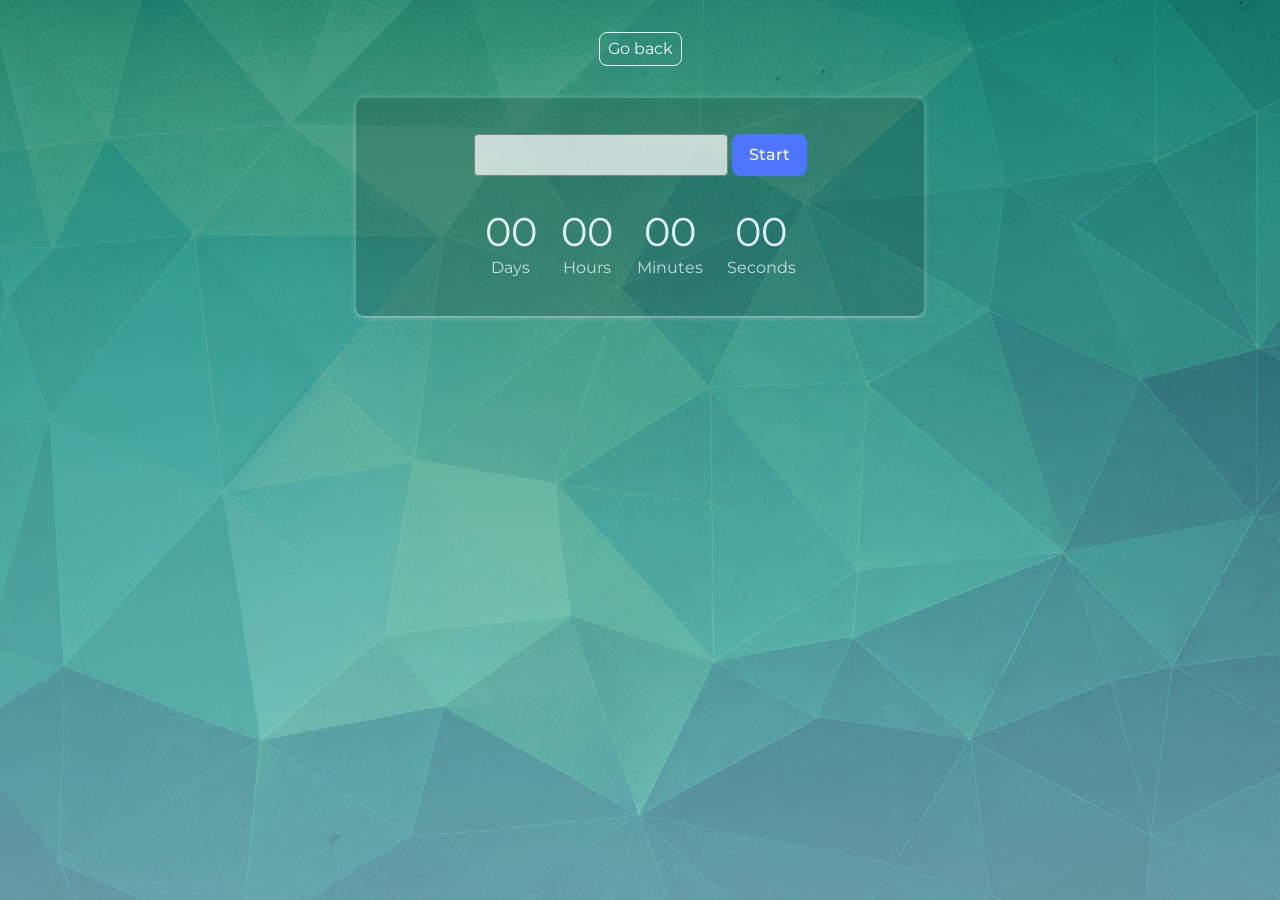
<file: src/1-timer.html>
<!doctype html>
<html lang="en">
  <head>
    <meta charset="UTF-8" />
    <meta http-equiv="X-UA-Compatible" content="IE=edge" />
    <meta name="viewport" content="width=device-width, initial-scale=1.0" />
    <title>Timer</title>
    <link rel="stylesheet" href="./css/styles.css" />
  </head>
  <body>
    <main>
      <a class="back-link" href="./index.html">Go back</a>
      <div class="container">
        <div>
          <input type="text" id="datetime-picker" />
          <button type="button" data-start>Start</button>
        </div>
        <div class="timer">
          <div class="field">
            <span class="value" data-days>00</span>
            <span class="label">Days</span>
          </div>
          <div class="field">
            <span class="value" data-hours>00</span>
            <span class="label">Hours</span>
          </div>
          <div class="field">
            <span class="value" data-minutes>00</span>
            <span class="label">Minutes</span>
          </div>
          <div class="field">
            <span class="value" data-seconds>00</span>
            <span class="label">Seconds</span>
          </div>
        </div>
      </div>
    </main>
    <script type="module" src="./js/1-timer.js"></script>
  </body>
</html>
</file>
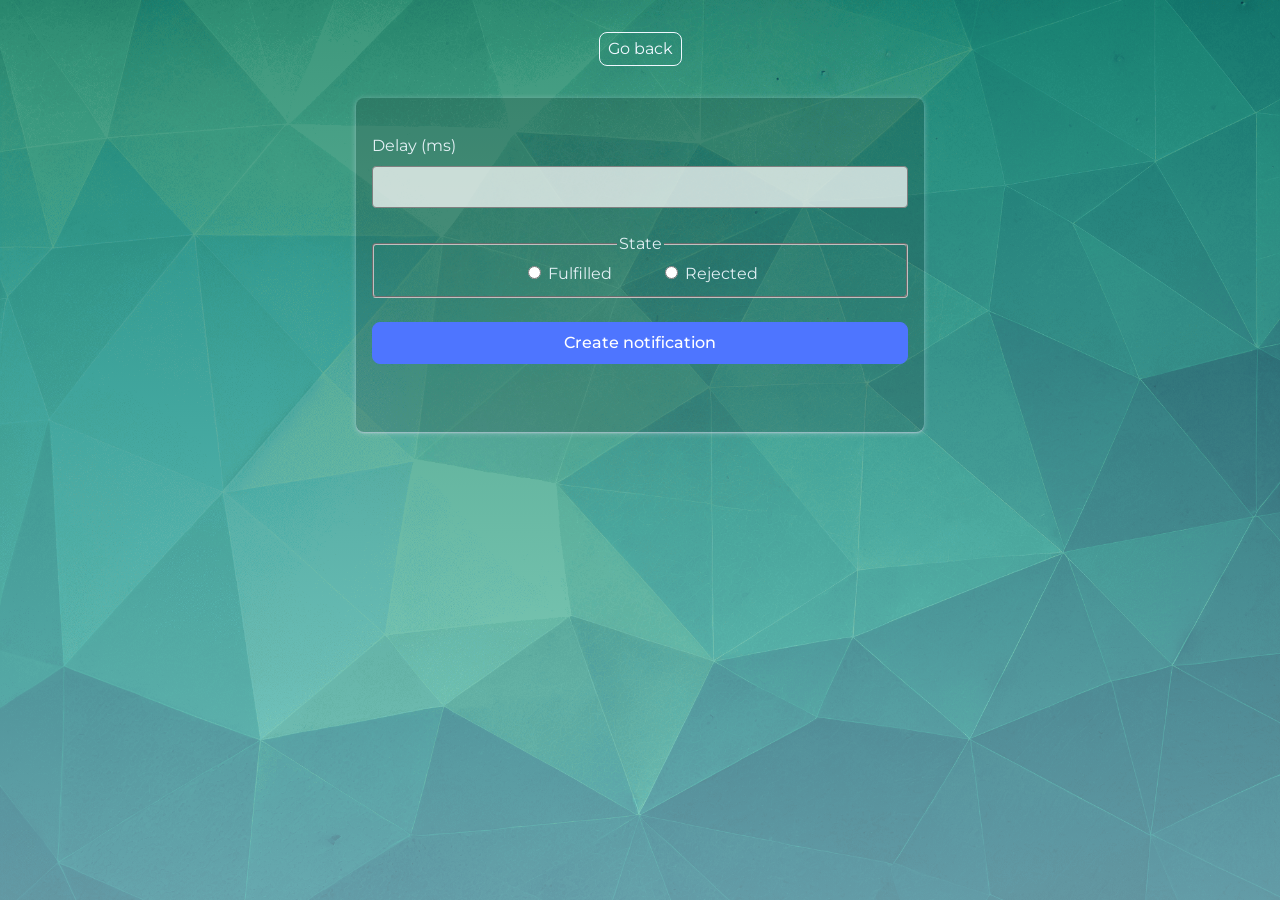
<file: src/2-snackbar.html>
<!doctype html>
<html lang="en">
  <head>
    <meta charset="UTF-8" />
    <meta http-equiv="X-UA-Compatible" content="IE=edge" />
    <meta name="viewport" content="width=device-width, initial-scale=1.0" />
    <title>Snackbar</title>
    <link rel="stylesheet" href="./css/styles.css" />
  </head>
  <body>
    <main>
      <a class="back-link" href="./index.html">Go back</a>
      <form class="form container">
        <label class="delay">
          Delay (ms)
          <input type="number" name="delay" required />
        </label>

        <fieldset>
          <legend>State</legend>
          <label>
            <input type="radio" name="state" value="fulfilled" required />
            Fulfilled
          </label>
          <label>
            <input type="radio" name="state" value="rejected" required />
            Rejected
          </label>
        </fieldset>

        <button type="submit">Create notification</button>
      </form>
    </main>
    <script type="module" src="./js/2-snackbar.js"></script>
  </body>
</html>
</file>
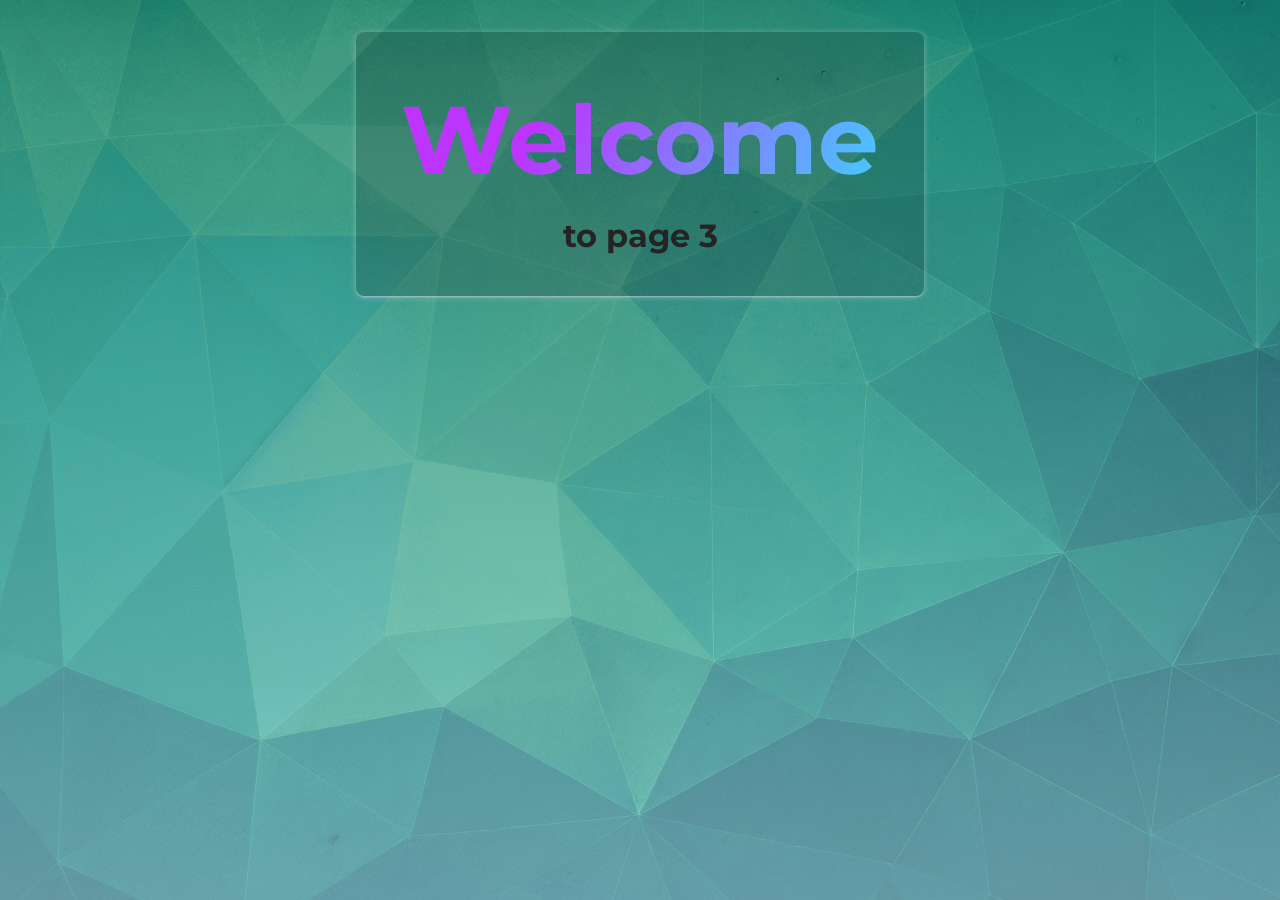
<file: src/page-3.html>
<!DOCTYPE html>
<html lang="en">
  <head>
    <meta charset="UTF-8" />
    <meta http-equiv="X-UA-Compatible" content="IE=edge" />
    <meta name="viewport" content="width=device-width, initial-scale=1.0" />
    <title>Page 3</title>
    <link rel="stylesheet" href="./css/styles.css" />
  </head>
  <body>
    <load
      src="./partials/header.html"
      icon-path="./img/sprite.svg#logo"
      highlight-curr="active"
    />

    <main>
      <div class="container">
        <h1 class="main-title">
          <span class="main-title-gradient">Welcome</span> to page 3
        </h1>
        <load src="./partials/back-link.html" />
      </div>
    </main>

    <load src="./partials/footer.html" />
  </body>
</html>
</file>
<file: src/css/styles.css>
/**
  |============================
  | include css partials with
  | default @import url()
  |============================
*/
/* Common styles */

@import url('./reset.css');
@import url('./base.css');
@import url('./container.css');
@import url('./animations.css');

/* Sections style */
@import url('./header.css');
@import url('./vite-promo.css');
@import url('./badges.css');
@import url('./back-link.css');
@import url('./footer.css');

input {
    border: 1px solid #808080;;
    border-radius: 4px;
    padding: 8px 16px;
    background: #fafafabe;
    outline: none;
    transition: border 250ms cubic-bezier(0.4, 0, 0.2, 1);
    color: #2e2f42;
    font-family: 'Montserrat', sans-serif;
    font-size: 16px;
    line-height: 1.5;
}

input[disabled] {
    background-color: #fafafa;
    color: #808080;
}

input:hover{
   border-color: black;
}


button {
    align-self: flex-start;
    margin-bottom: 32px;
    border-radius: 8px;
    transition: border 250ms cubic-bezier(0.4, 0, 0.2, 1), background-color 250ms cubic-bezier(0.4, 0, 0.2, 1);
    font-family: 'Montserrat', sans-serif;
    font-size: 16px;
    line-height: 1.5;
    font-weight: 500;
    padding: 8px 16px;
    border: none;
    background-color: #4E75FF;
    border: 1px solid #4E75FF;
    color: #FFFFFF;
}

button[disabled] {
  background-color: #cfcfcf;
  color: #989898;
  border: 1px solid  #cfcfcf;
}

button:hover {
  background-color: #6c8cff;
  border: 1px solid #6c8cff;
}

.timer {
  display: flex;
  flex-wrap: wrap;
  gap: 24px;
}

.field {
  display: flex;
  flex-direction: column;
  align-items: center;
}

.value {
  font-size: 40px;
  line-height: 1.2;
  color: rgba(240, 248, 255, 0.925);
}

.label {
  color: rgba(240, 248, 255, 0.783);
}

.form {
  display: flex;
  flex-direction: column;
  gap: 24px;
  color: rgba(240, 248, 255, 0.925);
}

.delay {
  display: flex;
  flex-direction: column;
  align-items: self-start;
  gap: 8px;
  width: 100%;
}
.delay input {
  width: 100%;
}

.form button {
  width: 100%;
}

.form fieldset {
  display: flex;
  gap: 48px;
  justify-content: center;
  border-radius: 4px;
  transition: border 250ms cubic-bezier(0.4, 0, 0.2, 1);
  outline: none;
  width: 100%;
}

.form fieldset:hover,
.form fieldset:active {
  border-color: black;
}

.start-page {
  max-width: 100%;
  margin: 0 20px;
  align-items: flex-start;
}
</file>
